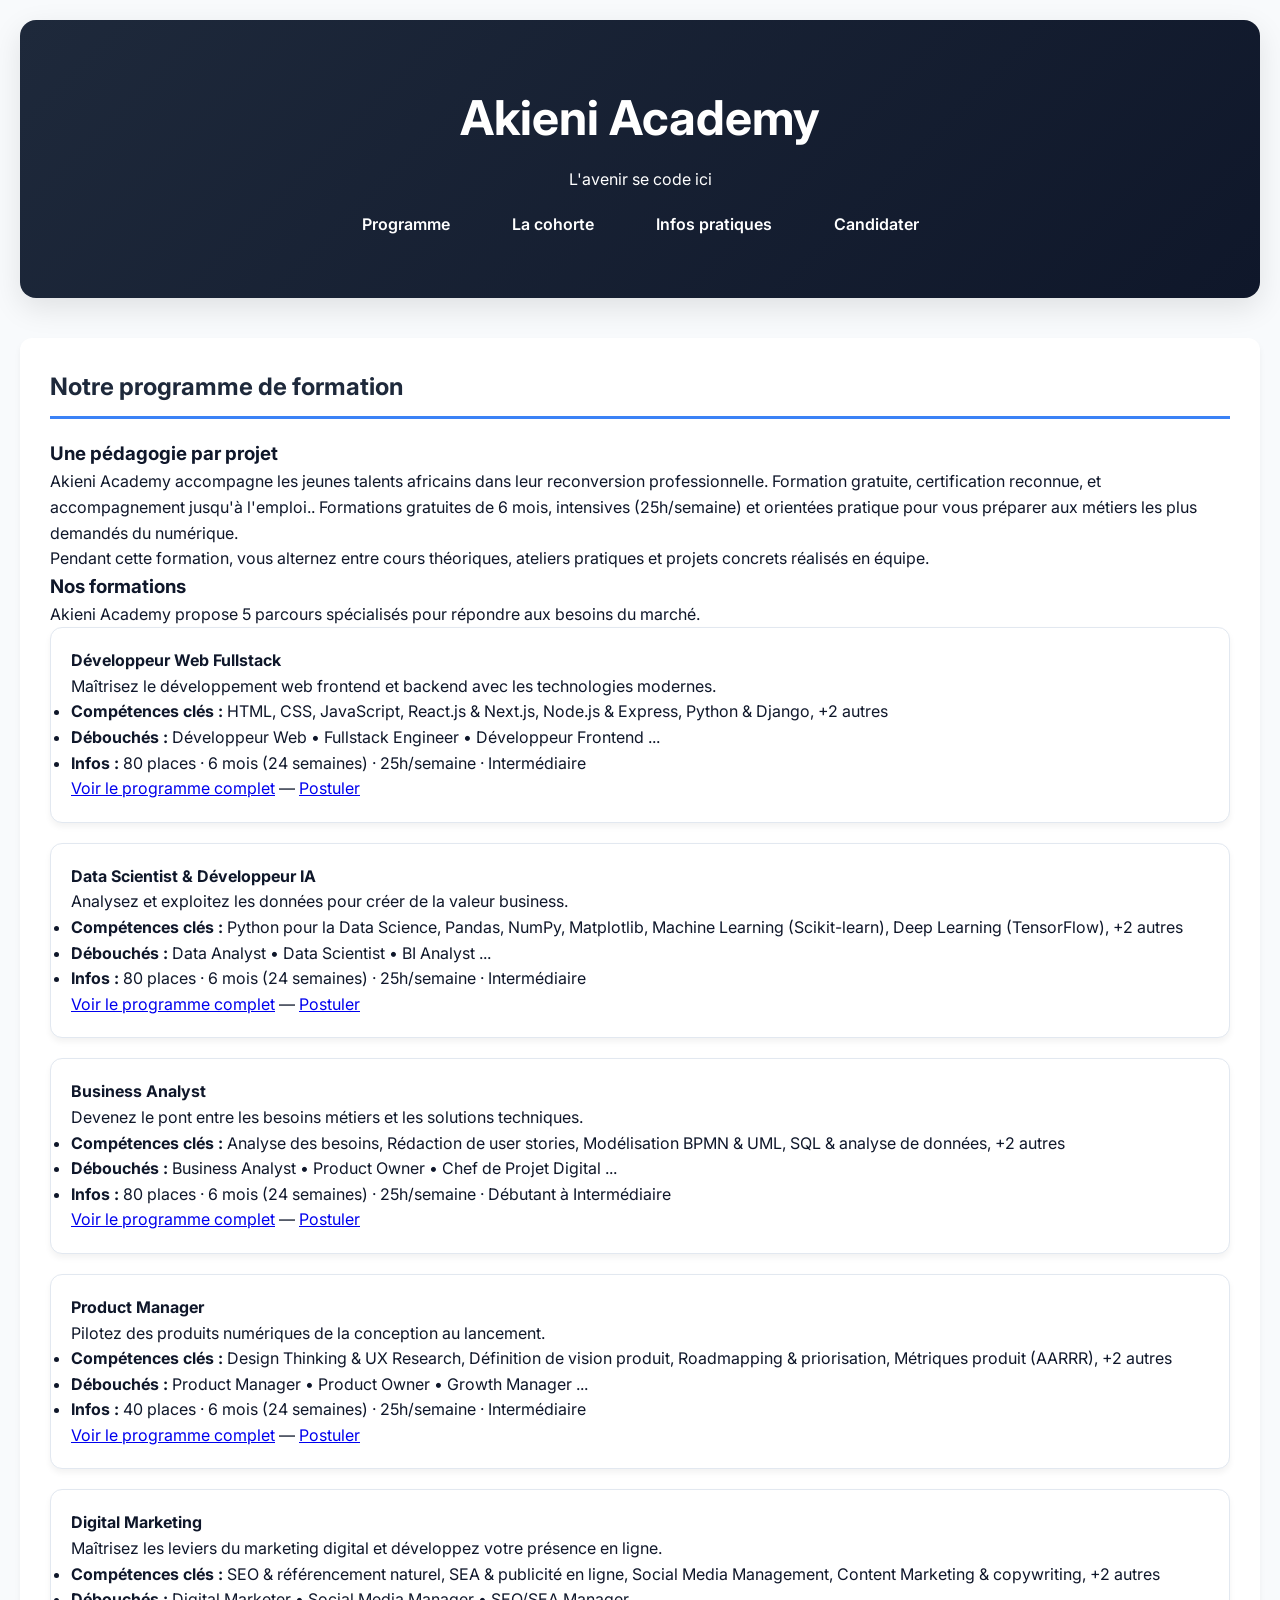
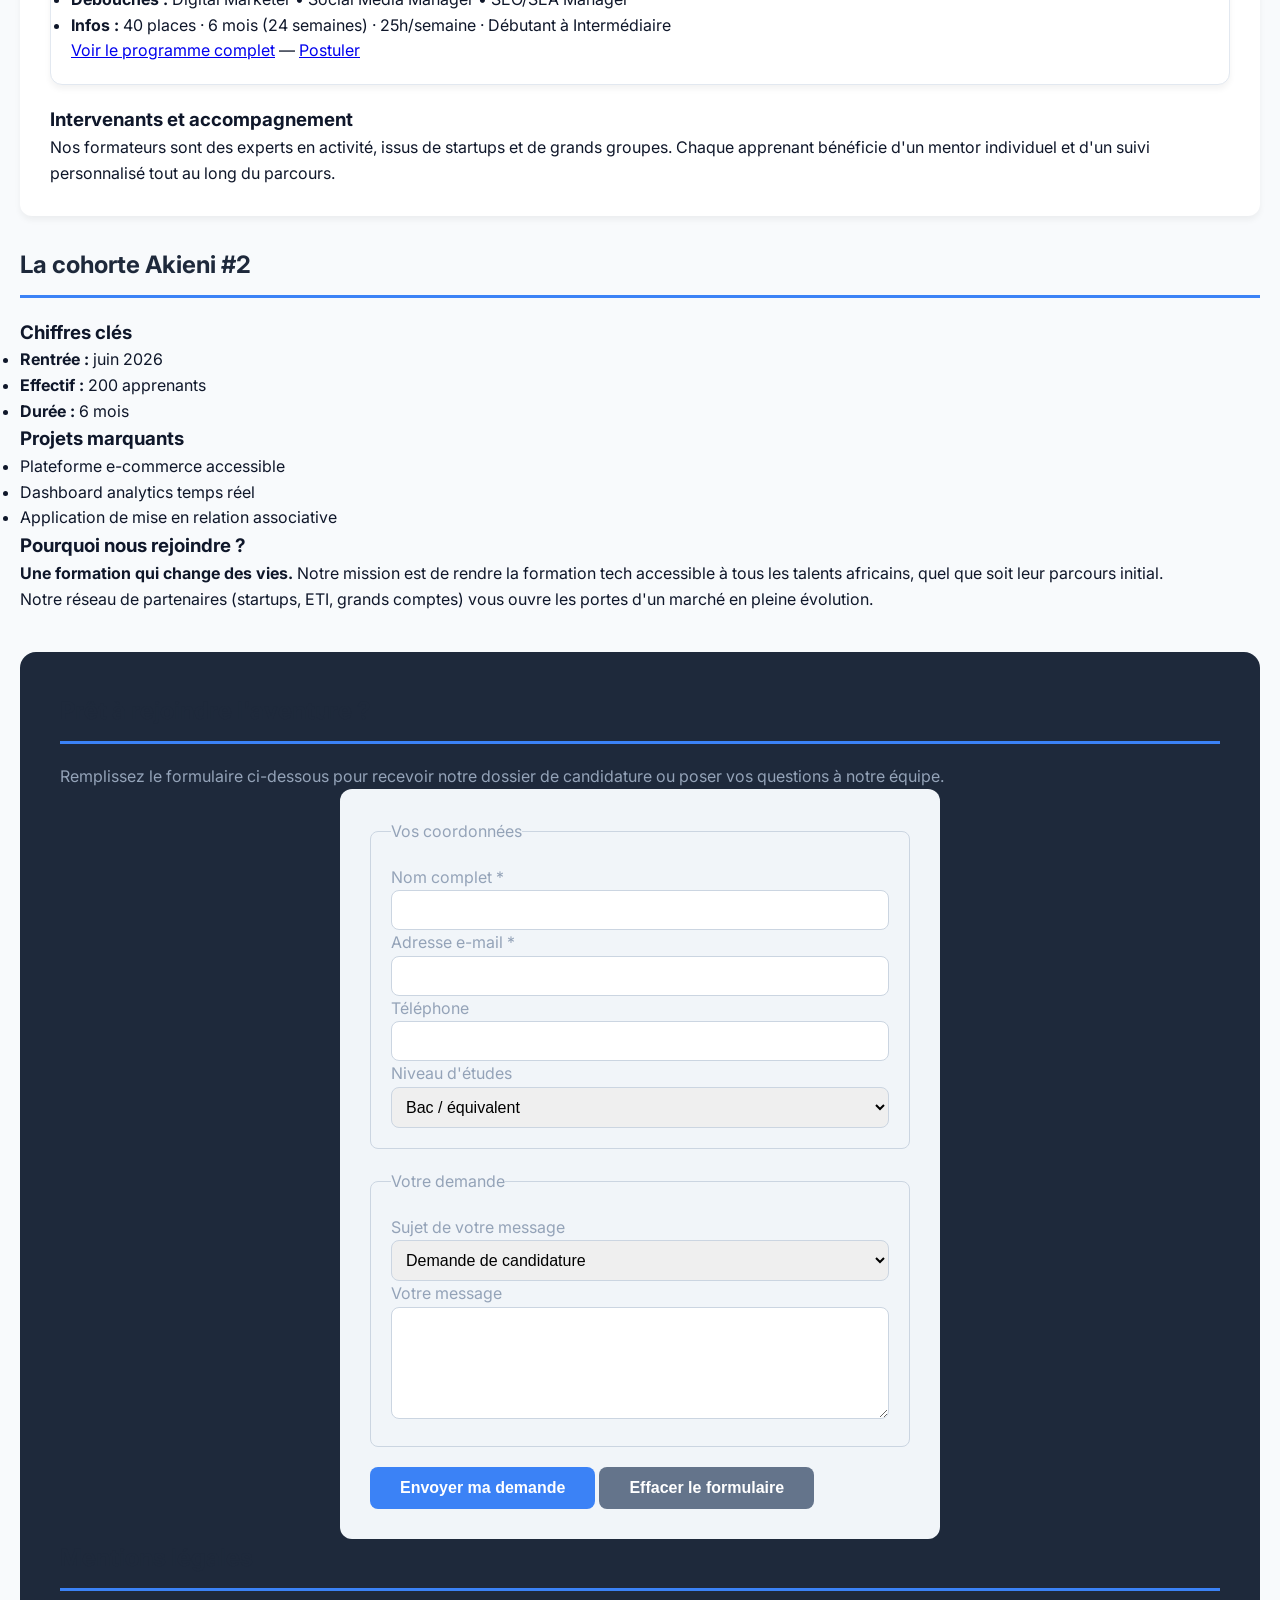
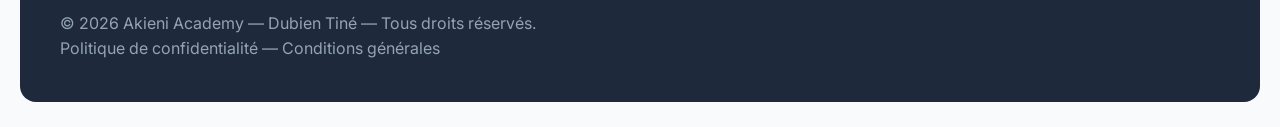
<file: livrable1_S3/index.html>
<!DOCTYPE html>
<html lang="fr">
<head>
    <meta charset="UTF-8" />
    <meta name="viewport" content="width=device-width, initial-scale=1.0" />
    <title>Akieni Academy · Cohorte 2026</title>
    <link rel="stylesheet" href="boxModelstyle.css" />
</head>
<body>

    <header>
        <h1>Akieni Academy</h1>
        <p>L'avenir se code ici</p>

        <nav>
            <ul>
                <li><a href="#programme">Programme</a></li>
                <li><a href="#cohorte">La cohorte</a></li>
                <li><a href="#infos">Infos pratiques</a></li>
                <li><a href="#contact">Candidater</a></li>
            </ul>
        </nav>
    </header>

    <main>

        <article id="programme">
            <h2>Notre programme de formation</h2>

            <section>
                <h3>Une pédagogie par projet</h3>
                <p>
                    Akieni Academy accompagne les jeunes talents africains dans leur reconversion
                    professionnelle. Formation gratuite, certification reconnue, et accompagnement
                    jusqu'à l'emploi.. Formations gratuites de 6 mois, intensives (25h/semaine) et 
                    orientées pratique pour vous préparer aux métiers les plus demandés du numérique.
                </p>
                <p>
                    Pendant cette formation, vous
                    alternez entre cours théoriques, ateliers pratiques et projets concrets
                    réalisés en équipe.
                </p>
            </section>

            <section>
                <h3>Nos formations</h3>
                <p>Akieni Academy propose 5 parcours spécialisés pour répondre aux besoins du marché.</p>

                <article>
                    <h4>Développeur Web Fullstack</h4>
                    <p>Maîtrisez le développement web frontend et backend avec les technologies modernes.</p>
                    <ul>
                        <li><strong>Compétences clés :</strong> HTML, CSS, JavaScript, React.js &amp; Next.js, Node.js &amp; Express, Python &amp; Django, +2 autres</li>
                        <li><strong>Débouchés :</strong> Développeur Web • Fullstack Engineer • Développeur Frontend ...</li>
                        <li><strong>Infos :</strong> 80 places · 6 mois (24 semaines) · 25h/semaine · Intermédiaire</li>
                    </ul>
                    <p><a href="#">Voir le programme complet</a> — <a href="#">Postuler</a></p>
                </article>

                <article>
                    <h4>Data Scientist &amp; Développeur IA</h4>
                    <p>Analysez et exploitez les données pour créer de la valeur business.</p>
                    <ul>
                        <li><strong>Compétences clés :</strong> Python pour la Data Science, Pandas, NumPy, Matplotlib, Machine Learning (Scikit-learn), Deep Learning (TensorFlow), +2 autres</li>
                        <li><strong>Débouchés :</strong> Data Analyst • Data Scientist • BI Analyst ...</li>
                        <li><strong>Infos :</strong> 80 places · 6 mois (24 semaines) · 25h/semaine · Intermédiaire</li>
                    </ul>
                    <p><a href="#">Voir le programme complet</a> — <a href="#">Postuler</a></p>
                </article>

                <article>
                    <h4>Business Analyst</h4>
                    <p>Devenez le pont entre les besoins métiers et les solutions techniques.</p>
                    <ul>
                        <li><strong>Compétences clés :</strong> Analyse des besoins, Rédaction de user stories, Modélisation BPMN &amp; UML, SQL &amp; analyse de données, +2 autres</li>
                        <li><strong>Débouchés :</strong> Business Analyst • Product Owner • Chef de Projet Digital ...</li>
                        <li><strong>Infos :</strong> 80 places · 6 mois (24 semaines) · 25h/semaine · Débutant à Intermédiaire</li>
                    </ul>
                    <p><a href="#">Voir le programme complet</a> — <a href="#">Postuler</a></p>
                </article>

                <article>
                    <h4>Product Manager</h4>
                    <p>Pilotez des produits numériques de la conception au lancement.</p>
                    <ul>
                        <li><strong>Compétences clés :</strong> Design Thinking &amp; UX Research, Définition de vision produit, Roadmapping &amp; priorisation, Métriques produit (AARRR), +2 autres</li>
                        <li><strong>Débouchés :</strong> Product Manager • Product Owner • Growth Manager ...</li>
                        <li><strong>Infos :</strong> 40 places · 6 mois (24 semaines) · 25h/semaine · Intermédiaire</li>
                    </ul>
                    <p><a href="#">Voir le programme complet</a> — <a href="#">Postuler</a></p>
                </article>

                <article>
                    <h4>Digital Marketing</h4>
                    <p>Maîtrisez les leviers du marketing digital et développez votre présence en ligne.</p>
                    <ul>
                        <li><strong>Compétences clés :</strong> SEO &amp; référencement naturel, SEA &amp; publicité en ligne, Social Media Management, Content Marketing &amp; copywriting, +2 autres</li>
                        <li><strong>Débouchés :</strong> Digital Marketer • Social Media Manager • SEO/SEA Manager</li>
                        <li><strong>Infos :</strong> 40 places · 6 mois (24 semaines) · 25h/semaine · Débutant à Intermédiaire</li>
                    </ul>
                    <p><a href="#">Voir le programme complet</a> — <a href="#">Postuler</a></p>
                </article>

            <section>
                <h3>Intervenants et accompagnement</h3>
                <p>
                    Nos formateurs sont des experts en activité, issus de startups et de grands groupes.
                    Chaque apprenant bénéficie d'un mentor individuel et d'un suivi personnalisé
                    tout au long du parcours.
                </p>
            </section>
        </article>

        <aside id="cohorte">
            <h2>La cohorte Akieni #2</h2>

            <section>
                <h3>Chiffres clés</h3>
                <ul>
                    <li><strong>Rentrée :</strong> juin 2026</li>
                    <li><strong>Effectif :</strong> 200 apprenants</li>
                    <li><strong>Durée :</strong> 6 mois </li>
                </ul>
            </section>

            <section>
                <h3>Projets marquants</h3>
                <ul>
                    <li>Plateforme e-commerce accessible</li>
                    <li>Dashboard analytics temps réel</li>
                    <li>Application de mise en relation associative</li>
                </ul>
            </section>

            <section>
                <h3>Pourquoi nous rejoindre ?</h3>
                <p><strong>Une formation qui change des vies.</strong> Notre mission est de rendre la
                    formation tech accessible à tous les talents africains, quel que soit leur parcours
                    initial.<br> Notre réseau de partenaires (startups, ETI,
                    grands comptes) vous ouvre les portes d'un marché en pleine évolution.
                </p>
            </section>
        </aside>

    </main>

    <footer id="contact">

        <section>
            <h2>Prêt à rejoindre l'aventure ?</h2>
            <p>
                Remplissez le formulaire ci-dessous pour recevoir notre dossier de
                candidature ou poser vos questions à notre équipe.
            </p>

            <form action="#" method="post">

                <fieldset>
                    <legend>Vos coordonnées</legend>

                    <p>
                        <label for="nom">Nom complet *</label>
                        <input type="text" id="nom" name="nom" required />
                    </p>

                    <p>
                        <label for="email">Adresse e-mail *</label>
                        <input type="email" id="email" name="email" required />
                    </p>

                    <p>
                        <label for="telephone">Téléphone</label>
                        <input type="tel" id="telephone" name="telephone" />
                    </p>

                    <p>
                        <label for="niveau">Niveau d'études</label>
                        <select >
                            <option value="bac">Bac / équivalent</option>
                            <option value="bac+2">Bac+2 (BTS, DUT)</option>
                            <option value="bac+3">Bac+3 (Licence)</option>
                            <option value="bac+5">Bac+5 (Master, ingénieur)</option>
                        </select>
                    </p>
                </fieldset>

                <fieldset>
                    <legend>Votre demande</legend>

                    <p>
                        <label for="sujet">Sujet de votre message</label>
                        <select>
                            <option value="candidature">Demande de candidature</option>
                            <option value="info">Demande d'information générale</option>
                            <option value="financement">Question sur le financement</option>
                            <option value="partenariat">Proposition de partenariat</option>
                        </select>
                    </p>

                    <p>
                        <label for="message">Votre message </label>
                        <textarea id="message" name="message" rows="5"></textarea>
                    </p>
                </fieldset>

                <p>
                    <button type="submit">Envoyer ma demande</button>
                    <button type="reset">Effacer le formulaire</button>
                </p>

            </form>
        </section>

        <section>
            <h2>Mentions légales</h2>
            <p>
                &copy; 2026 Akieni Academy — Dubien Tiné  — Tous droits réservés.
                <br />
                <a href="#">Politique de confidentialité</a> —
                <a href="#">Conditions générales</a>
            </p>
        </section>

    </footer>

</body>
</html>
</file>
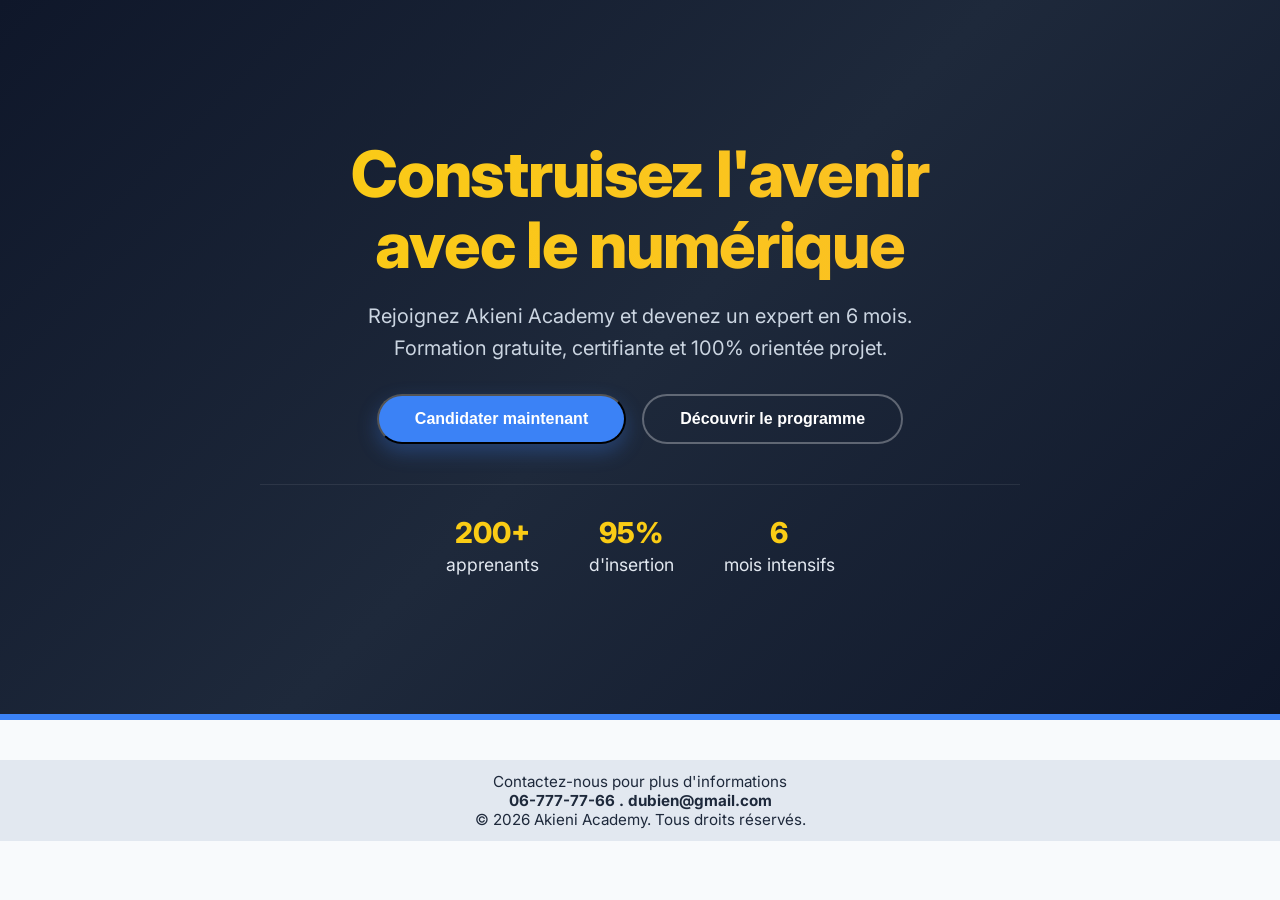
<file: livrable2_S3/carte.html>
<!DOCTYPE html>
<html lang="fr">
<head>
    <meta charset="UTF-8">
    <meta name="viewport" content="width=device-width, initial-scale=1.0">
    <title>Hero Section - Livrable 3</title>
    <link rel="stylesheet" href="hero.css">
</head>
<body>

    <main>
        <article>
            <section>
                <h1>Construisez l'avenir <br>avec le numérique</h1>
                <p>
                    Rejoignez Akieni Academy et devenez un expert en 6 mois.
                    Formation gratuite, certifiante et 100% orientée projet.
                </p>
                <div class="boutons">
                    <button type="submit" class="btn-primaire">Candidater maintenant</button>
                    <button type="button" class="btn-secondaire">Découvrir le programme</button>
                </div>
                <div class="hero-stats">
                    <span><strong>200+</strong> apprenants</span>
                    <span><strong>95%</strong> d'insertion</span>
                    <span><strong>6</strong> mois intensifs</span>
                </div>
            </section>
        </article>

        <footer >
            <p> Contactez-nous pour plus d'informations</p>
            <p><span><strong>06-777-77-66 . dubien@gmail.com</strong></span></p>
            <p>© 2026 Akieni Academy. Tous droits réservés.</p>
        </footer>
   </main>

</body>
</html>
</file>
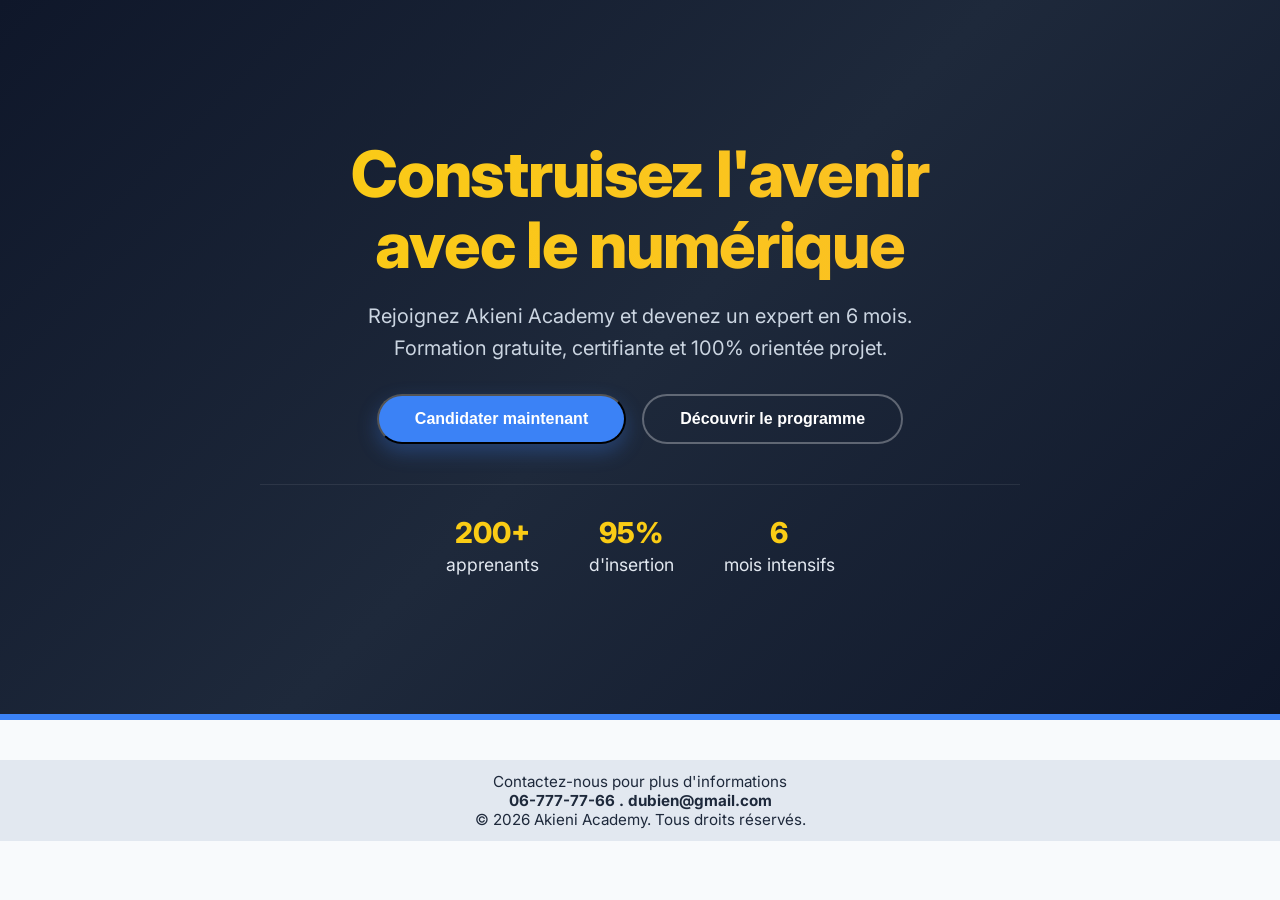
<file: livrable2_S3/hero.html>
<!DOCTYPE html>
<html lang="fr">
<head>
    <meta charset="UTF-8">
    <meta name="viewport" content="width=device-width, initial-scale=1.0">
    <title>Hero Section</title>
    <link rel="stylesheet" href="hero.css">
</head>
<body>

    <main>
        <article>
            <section>
                <h1>Construisez l'avenir <br>avec le numérique</h1>
                <p>
                    Rejoignez Akieni Academy et devenez un expert en 6 mois.
                    Formation gratuite, certifiante et 100% orientée projet.
                </p>
                <div class="boutons">
                    <button type="submit" class="btn-primaire">Candidater maintenant</button>
                    <button type="button" class="btn-secondaire">Découvrir le programme</button>
                </div>
                <div class="hero-stats">
                    <span><strong>200+</strong> apprenants</span>
                    <span><strong>95%</strong> d'insertion</span>
                    <span><strong>6</strong> mois intensifs</span>
                </div>
            </section>
        </article>

        <footer >
            <p> Contactez-nous pour plus d'informations</p>
            <p><span><strong>06-777-77-66 . dubien@gmail.com</strong></span></p>
            <p>© 2026 Akieni Academy. Tous droits réservés.</p>
        </footer>
   </main>

</body>
</html>
</file>
<file: livrable1_S3/boxModelstyle.css>
@import url('https://fonts.googleapis.com/css2?family=Inter:wght@400;600;700&display=swap');

* {
    margin: 0;
    padding: 0;
    box-sizing: border-box;
}

body {
    font-family: 'Inter', sans-serif;
    background-color: #f8fafc;
    color: #0f172a;
    line-height: 1.6;
    padding: 20px;
}

header {
    background: linear-gradient(135deg, #1e293b, #0f172a);
    color: white;
    padding: 60px 40px;
    border-radius: 16px;
    text-align: center;
    margin-bottom: 40px;
    box-shadow: 0 10px 30px rgba(0,0,0,0.1);
}

header h1 {
    font-size: 3rem;
    font-weight: 700;
    margin-bottom: 10px;
}

nav ul {
    list-style: none;
    display: flex;
    justify-content: center;
    gap: 30px;
    margin-top: 20px;
}

nav a {
    color: white;
    text-decoration: none;
    font-weight: 600;
    padding: 8px 16px;
    border-radius: 8px;
    transition: background-color 0.3s;
}

nav a:hover {
    background-color: rgba(255,255,255,0.15);
}

article {
    background: white;
    padding: 30px;
    border-radius: 12px;
    box-shadow: 0 4px 6px rgba(0,0,0,0.05);
    margin-bottom: 30px;
}

h2 {
    color: #1e293b;
    border-bottom: 3px solid #3b82f6;
    padding-bottom: 10px;
    margin-bottom: 20px;
}


article article {
    border: 1px solid #e2e8f0;
    padding: 20px;
    margin-bottom: 20px;
    transition: transform 0.3s, box-shadow 0.3s;
}

article article:hover {
    transform: translateY(-5px);
    box-shadow: 0 10px 20px rgba(0,0,0,0.1);
}

form {
    background: #f1f5f9;
    padding: 30px;
    border-radius: 12px;
    max-width: 600px;
    margin: 0 auto;
}

fieldset {
    border: 1px solid #cbd5e1;
    padding: 20px;
    border-radius: 8px;
    margin-bottom: 20px;
}

input, select, textarea {
    width: 100%;
    padding: 10px;
    border: 1px solid #cbd5e1;
    border-radius: 8px;
    font-size: 1rem;
}

button {
    background: #3b82f6;
    color: white;
    border: none;
    padding: 12px 30px;
    border-radius: 8px;
    font-size: 1rem;
    font-weight: 600;
    cursor: pointer;
    transition: background 0.3s;
}

button:hover {
    background: #2563eb;
}

button[type="reset"] {
    background: #64748b;
}

button[type="reset"]:hover {
    background: #475569;
}

footer {
    background: #1e293b;
    color: #94a3b8;
    padding: 40px;
    border-radius: 16px;
    margin-top: 40px;
}

footer a {
    color: #94a3b8;
    text-decoration: none;
}

footer a:hover {
    color: white;
}
</file>
<file: livrable2_S3/hero.css>
@import url('https://fonts.googleapis.com/css2?family=Inter:wght@400;600;700;800&display=swap');

* {
    margin: 0;
    padding: 0;
    box-sizing: border-box;
}

body {
    font-family: 'Inter', sans-serif;
    background: #f8fafc;
    min-height: 100vh;
    
}

article {
    background: linear-gradient(135deg, #0f172a 0%, #1e293b 50%, #0f172a 100%);
    padding: 80px 20px;
    display: flex;
    align-items: center;
    justify-content: center;
    min-height: 80vh;          
    border-bottom: 6px solid #3b82f6;
}

section {
    max-width: 800px;
    width: 100%;
    text-align: center;
    color: #ffffff;
    padding: 20px;
}

h1 {
    font-size: 4rem;              
    font-weight: 800;
    line-height: 1.1;
    margin-bottom: 20px;
    letter-spacing: -0.02em;
    background: linear-gradient(to right, #facc15, #fbbf24);
    -webkit-background-clip: text;
    -webkit-text-fill-color: transparent;
    background-clip: text;
}

section p {
    font-size: 1.25rem;
    font-weight: 400;
    color: #cbd5e1;
    max-width: 600px;
    margin: 0 auto 30px;
    line-height: 1.6;
}

.boutons {
    display: flex;
    flex-wrap: wrap;
    justify-content: center;
    gap: 16px;
    margin-bottom: 40px;
}

.btn-primaire,.btn-secondaire {
    display: inline-block;
    padding: 14px 36px;
    border-radius: 60px;
    font-weight: 600;
    font-size: 1rem;
    text-decoration: none;
    transition: all 0.3s ease;
}

.btn-primaire {
    background: #3b82f6;
    color: #fff;
    box-shadow: 0 8px 20px rgba(59, 130, 246, 0.3);
}

.btn-primaire:hover {
    background: #2563eb;
    transform: scale(1.04);
    box-shadow: 0 12px 28px rgba(59, 130, 246, 0.5);
}

.btn-secondaire {
    background: transparent;
    color: #ffffff;
    border: 2px solid rgba(255, 255, 255, 0.3);
}

.btn-secondaire:hover {
    background: rgba(255, 255, 255, 0.08);
    border-color: #ffffff;
}

.hero-stats {
    display: flex;
    justify-content: center;
    gap: 50px;
    font-size: 1.1rem;
    color: #e2e8f0;
    border-top: 1px solid rgba(255, 255, 255, 0.08);
    padding-top: 30px;
}

.hero-stats strong {
    font-size: 1.8rem;
    font-weight: 800;
    color: #facc15;
    display: block;
    margin-bottom: 4px;
}


footer{
    font-family:'Inter', sans-serif; 
    margin-top: 40px;
    background: #e2e8f0;
    padding: 12px 24px;
    align-items: center;
    justify-content: center;
    font-size: 0.95rem;
    color: #1e293b;
    text-align: center;
}
</file>
